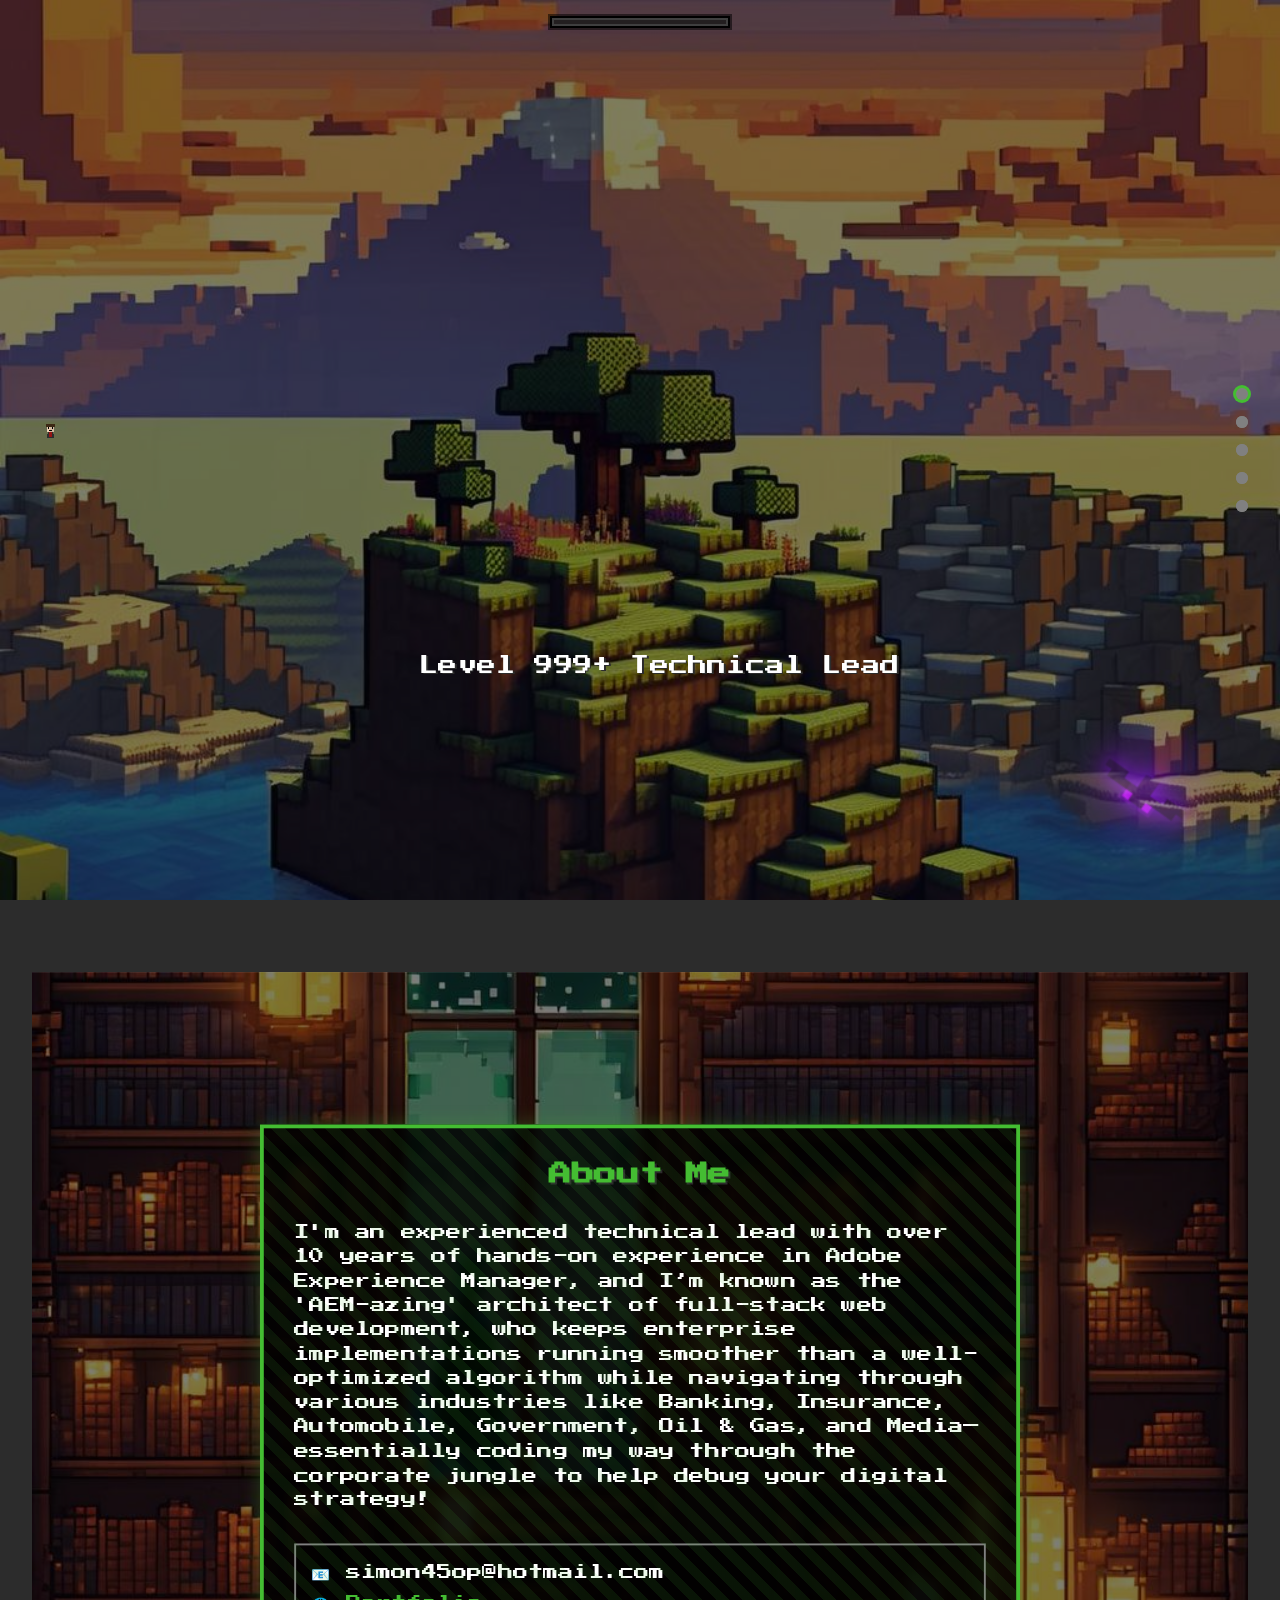
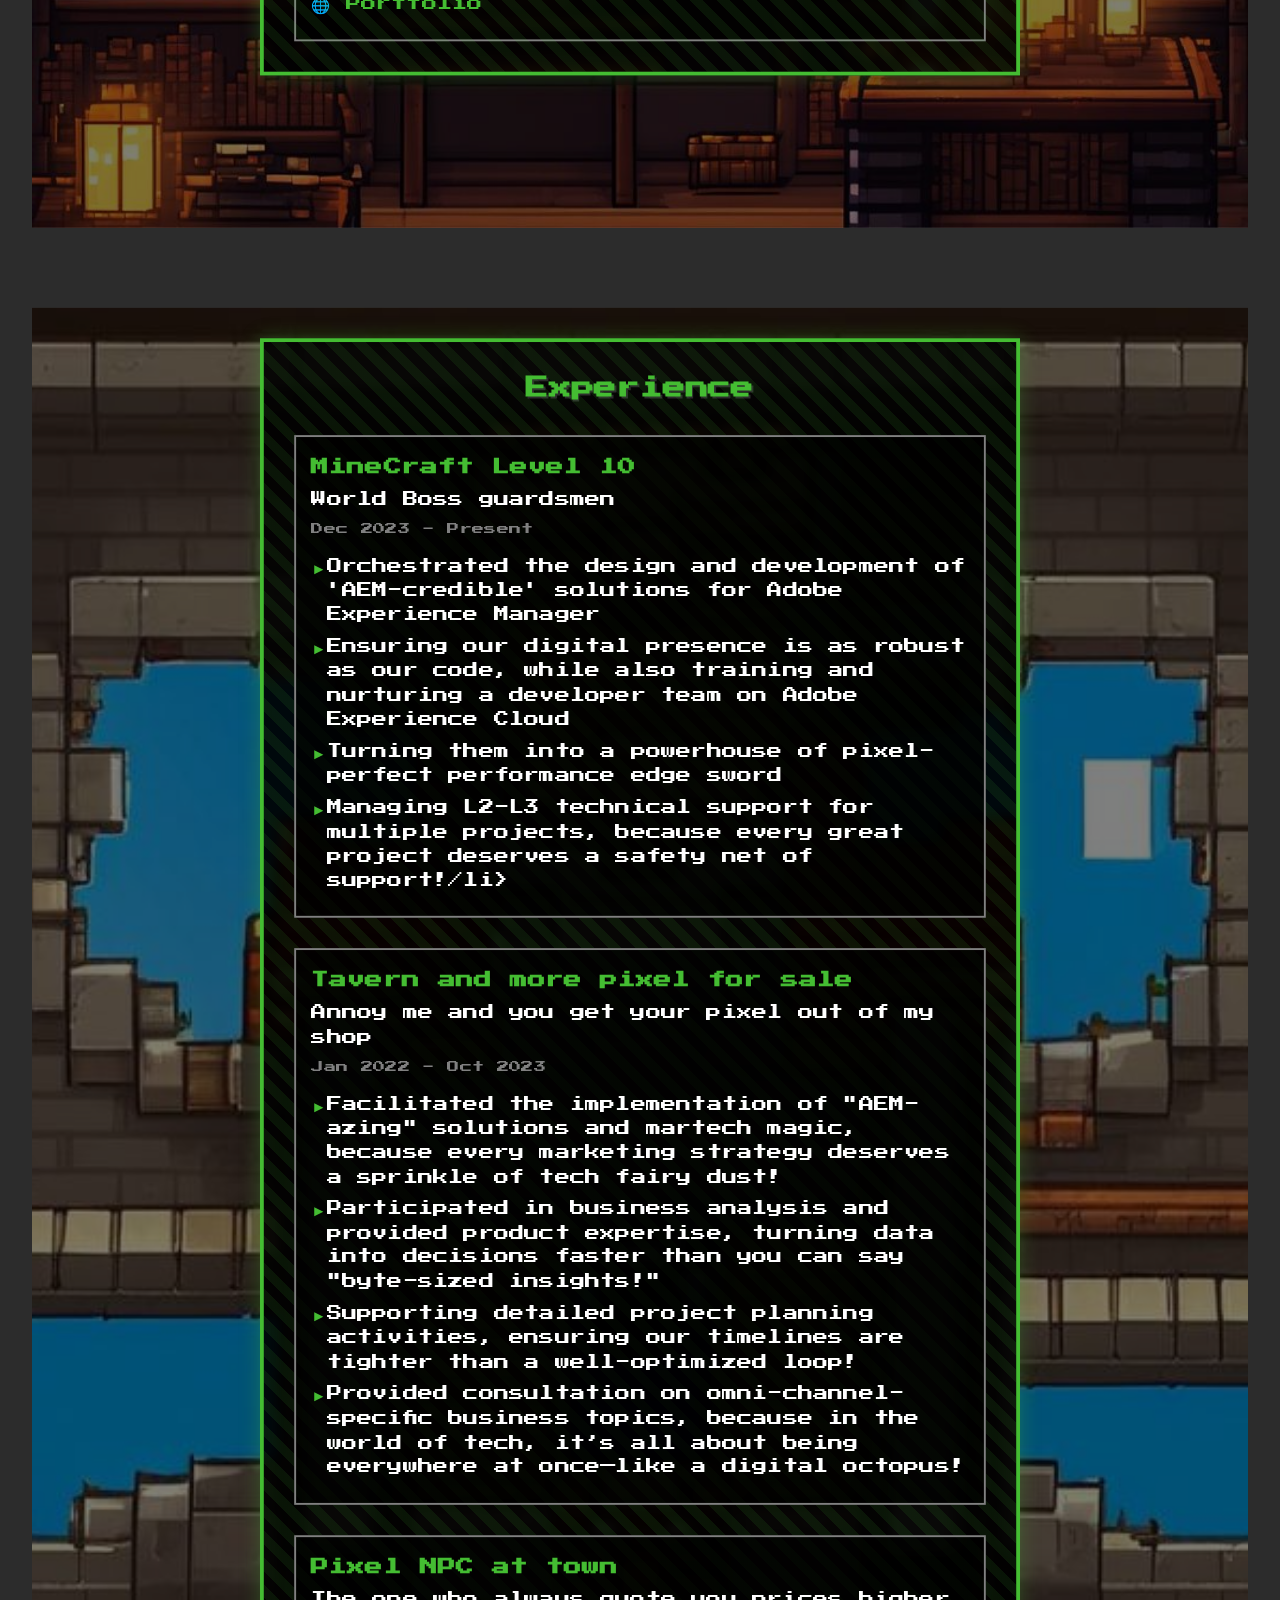
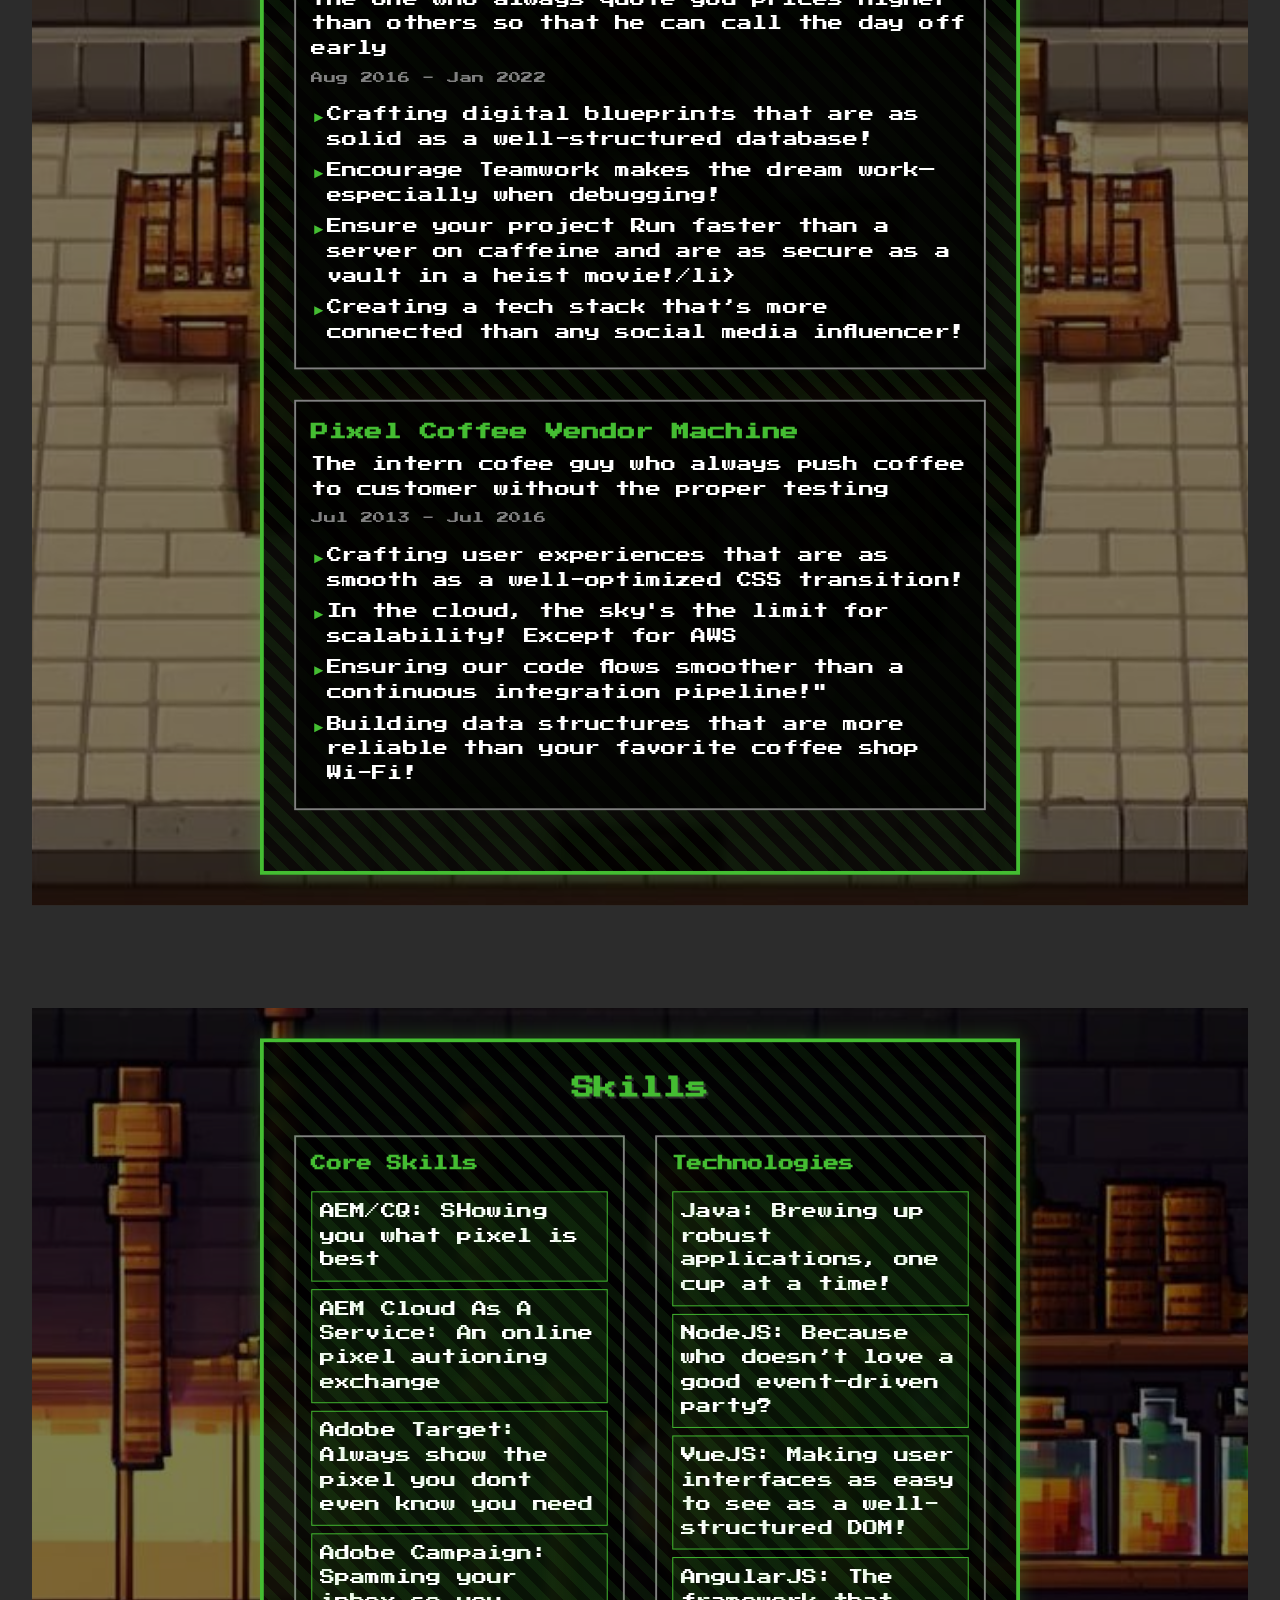
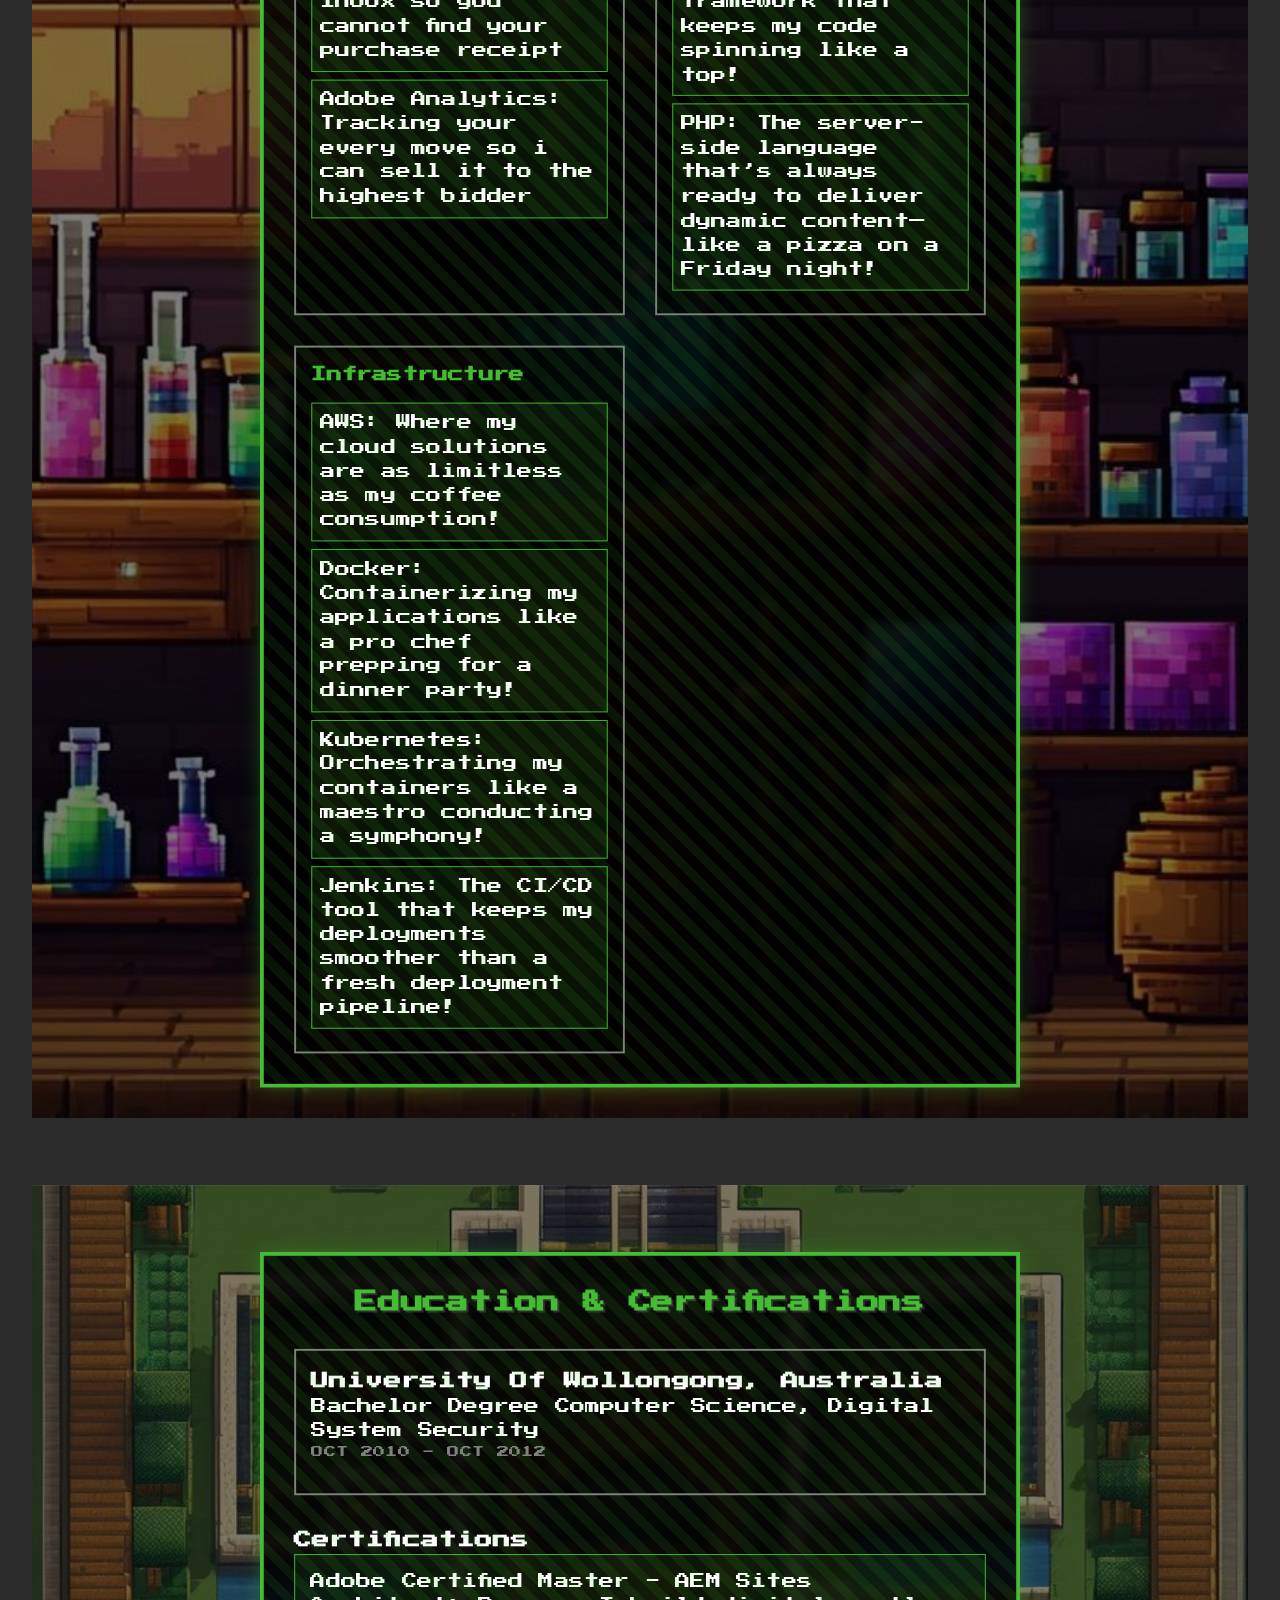
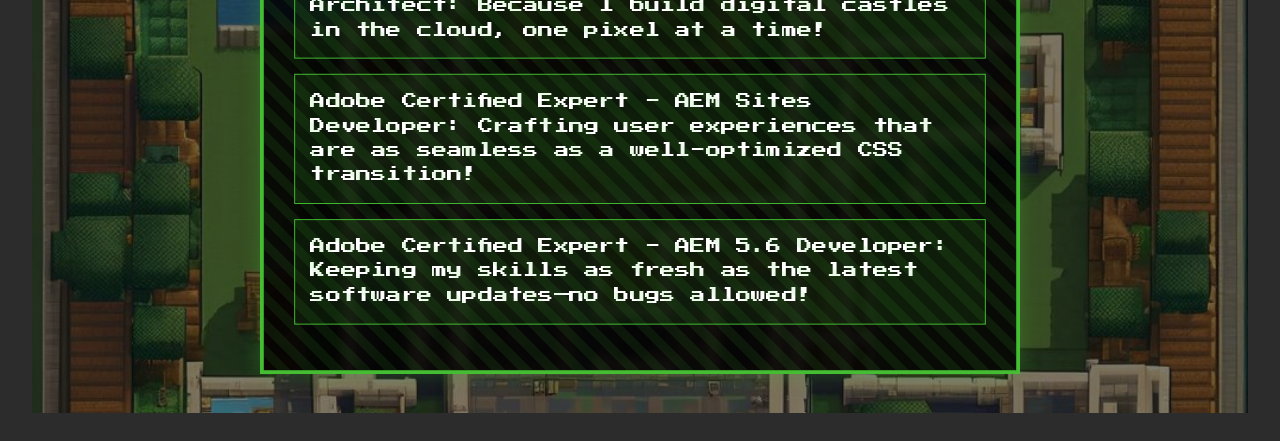
<file: index.html>
<!DOCTYPE html>
<html lang="en">
<head>
    <meta charset="UTF-8">
    <meta name="viewport" content="width=device-width, initial-scale=1.0">
    <title> Prompt: AI Engineering at Its Most Amusing!</title>
    <link href="https://fonts.googleapis.com/css2?family=Press+Start+2P&display=swap" rel="stylesheet">
    <link rel="stylesheet" href="styles.css">
</head>
<body>
    <div class="game-container">
        <!-- Hero Section -->
        <section class="hero" style="background-image: url('assets/hero-bg.jpg');">
            <div class="minecraft-character">
                <img src="assets/character.png" alt="Minecraft Character">
            </div>
            <div class="hero-content">
                <h1>This content is generated by AI and is purely fictional. Any resemblance to real-world technology or events is purely coincidental.</h1>
                <p class="level">Level 999+ Technical Lead</p>
            </div>
        </section>

        <!-- About Section -->
        <section class="about" style="background-image: url('assets/about-bg.jpg');">
            <div class="minecraft-card">
                <h2>About Me</h2>
                <p>I'm an experienced technical lead with over 10 years of hands-on experience in Adobe Experience Manager, and I’m known as the 'AEM-azing' architect of full-stack web development, who keeps enterprise implementations running smoother than a well-optimized algorithm while navigating through various industries like Banking, Insurance, Automobile, Government, Oil & Gas, and Media—essentially coding my way through the corporate jungle to help debug your digital strategy!</p>
                <div class="contact-info">
                    <p>📧 simon45op@hotmail.com</p>
                    <p>🌐 <a href="https://claude.ai/" target="_blank">Portfolio</a></p>
                </div>
            </div>
        </section>

        <!-- Experience Section -->
        <section class="experience" style="background-image: url('assets/experience-bg.jpg');">
            <div class="minecraft-card">
                <h2>Experience</h2>
                <div class="experience-item">
                    <h3>MineCraft Level 10</h3>
                    <p class="position">World Boss guardsmen</p>
                    <p class="date">Dec 2023 - Present</p>
                    <ul class="achievements">
                        <li>Orchestrated the design and development of 'AEM-credible' solutions for Adobe Experience Manager</li>
                        <li>Ensuring our digital presence is as robust as our code, while also training and nurturing a developer team on Adobe Experience Cloud</li>
                        <li>Turning them into a powerhouse of pixel-perfect performance edge sword</li>
                        <li>Managing L2-L3 technical support for multiple projects, because every great project deserves a safety net of support!/li>
                    </ul>
                </div>

                <div class="experience-item">
                    <h3>Tavern and more pixel for sale</h3>
                    <p class="position">Annoy me and you get your pixel out of my shop</p>
                    <p class="date">Jan 2022 - Oct 2023</p>
                    <ul class="achievements">
                        <li>Facilitated the implementation of "AEM-azing" solutions and martech magic, because every marketing strategy deserves a sprinkle of tech fairy dust!</li>
                        <li>Participated in business analysis and provided product expertise, turning data into decisions faster than you can say "byte-sized insights!"</li>
                        <li>Supporting detailed project planning activities, ensuring our timelines are tighter than a well-optimized loop!</li>
                        <li>Provided consultation on omni-channel-specific business topics, because in the world of tech, it’s all about being everywhere at once—like a digital octopus!</li>
                    </ul>
                </div>

                <div class="experience-item">
                    <h3>Pixel NPC at town</h3>
                    <p class="position">The one who always quote you prices higher than others so that he can call the day off early</p>
                    <p class="date">Aug 2016 - Jan 2022</p>
                    <ul class="achievements">
                        <li>Crafting digital blueprints that are as solid as a well-structured database!</li>
                        <li>Encourage Teamwork makes the dream work—especially when debugging!</li>
                        <li>Ensure your project Run faster than a server on caffeine and are as secure as a vault in a heist movie!/li>
                        <li>Creating a tech stack that’s more connected than any social media influencer!</li>
                    </ul>
                </div>

                <div class="experience-item">
                    <h3>Pixel Coffee Vendor Machine</h3>
                    <p class="position">The intern cofee guy who always push coffee to customer without the proper testing</p>
                    <p class="date">Jul 2013 - Jul 2016</p>
                    <ul class="achievements">
                        <li>Crafting user experiences that are as smooth as a well-optimized CSS transition!</li>
                        <li>In the cloud, the sky's the limit for scalability! Except for AWS </li>
                        <li>Ensuring our code flows smoother than a continuous integration pipeline!"</li>
                        <li>Building data structures that are more reliable than your favorite coffee shop Wi-Fi!</li>
                    </ul>
                </div>
            </div>
        </section>

        <!-- Skills Section -->
        <section class="skills" style="background-image: url('assets/skills-bg.jpg');">
            <div class="minecraft-card">
                <h2>Skills</h2>
                <div class="skill-grid">
                    <div class="skill-category">
                        <h3>Core Skills</h3>
                        <ul>
                            <li>AEM/CQ: SHowing you what pixel is best </li>
                            <li>AEM Cloud As A Service: An online pixel autioning exchange</li>
                            <li>Adobe Target: Always show the pixel you dont even know you need</li>
                            <li>Adobe Campaign: Spamming your inbox so you cannot find your purchase receipt</li>
                            <li>Adobe Analytics: Tracking your every move so i can sell it to the highest bidder</li>
                        </ul>
                    </div>
                    <div class="skill-category">
                        <h3>Technologies</h3>
                        <ul>
                            <li>Java: Brewing up robust applications, one cup at a time!</li>
                            <li>NodeJS: Because who doesn’t love a good event-driven party?</li>
                            <li>VueJS: Making user interfaces as easy to see as a well-structured DOM!</li>
                            <li>AngularJS: The framework that keeps my code spinning like a top!</li>
                            <li>PHP: The server-side language that’s always ready to deliver dynamic content—like a pizza on a Friday night!</li>
                        </ul>
                    </div>
                    <div class="skill-category">
                        <h3>Infrastructure</h3>
                        <ul>
                            <li>AWS: Where my cloud solutions are as limitless as my coffee consumption!</li>
                            <li>Docker: Containerizing my applications like a pro chef prepping for a dinner party!</li>
                            <li>Kubernetes: Orchestrating my containers like a maestro conducting a symphony!</li>
                            <li>Jenkins: The CI/CD tool that keeps my deployments smoother than a fresh deployment pipeline!</li>
                        </ul>
                    </div>
                </div>
            </div>
        </section>

        <!-- Education Section -->
        <section class="education" style="background-image: url('assets/education-bg.jpg');">
            <div class="minecraft-card">
                <h2>Education & Certifications</h2>
                <div class="education-item">
                    <h3>University Of Wollongong, Australia</h3>
                    <p>Bachelor Degree Computer Science, Digital System Security</p>
                    <p class="date">OCT 2010 - OCT 2012</p>
                </div>
                <div class="certifications">
                    <h3>Certifications</h3>
                    <ul>
                        <li>Adobe Certified Master - AEM Sites Architect: Because I build digital castles in the cloud, one pixel at a time!</li>
                        <li>Adobe Certified Expert - AEM Sites Developer: Crafting user experiences that are as seamless as a well-optimized CSS transition!</li>
                        <li>Adobe Certified Expert - AEM 5.6 Developer: Keeping my skills as fresh as the latest software updates—no bugs allowed!</li>
                    </ul>
                </div>
            </div>
        </section>
    </div>

    <script src="script.js"></script>
</body>
</html>
</file>
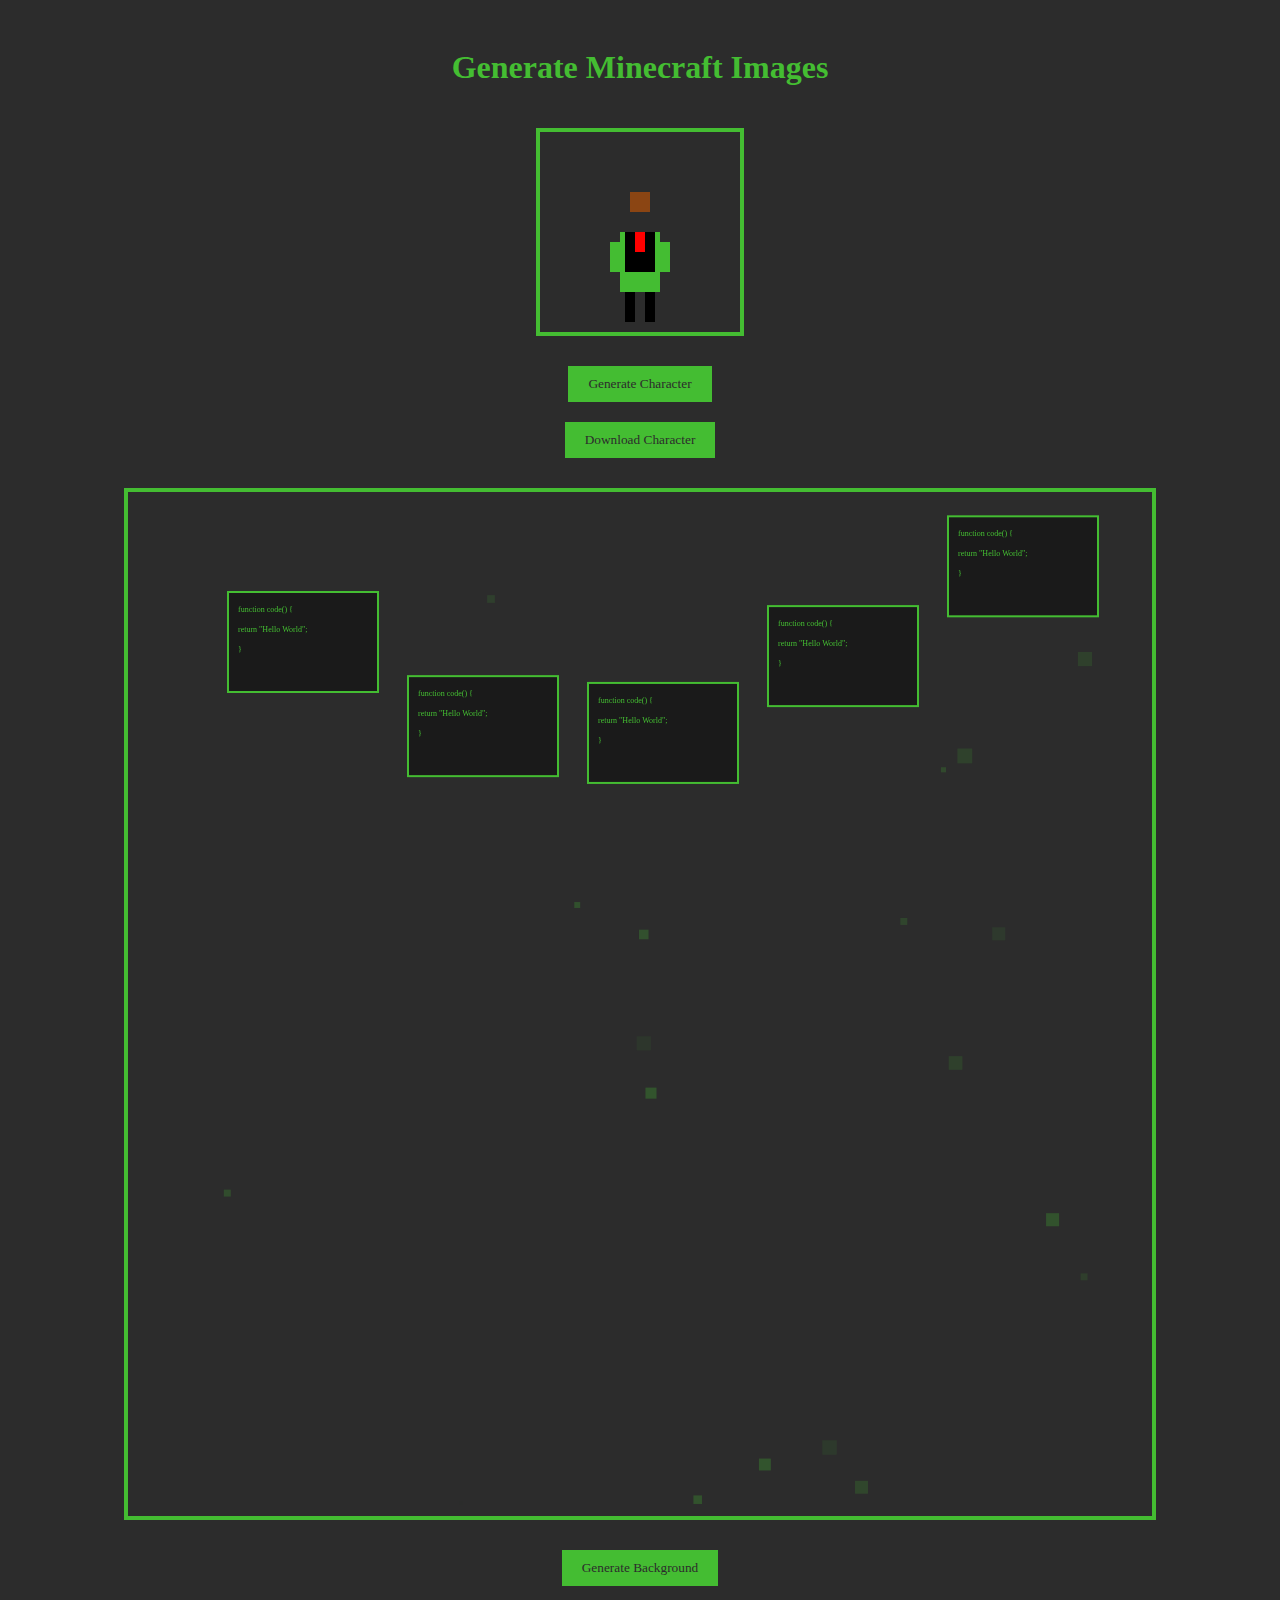
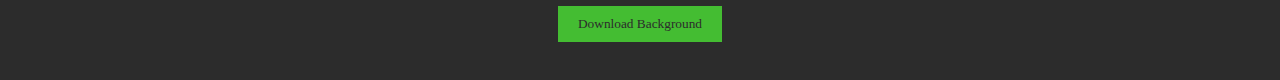
<file: generate_images.html>
<!DOCTYPE html>
<html lang="en">
<head>
    <meta charset="UTF-8">
    <meta name="viewport" content="width=device-width, initial-scale=1.0">
    <title>Generate Minecraft Images</title>
    <style>
        body {
            background: #2c2c2c;
            color: #44bd32;
            font-family: 'Press Start 2P', cursive;
            display: flex;
            flex-direction: column;
            align-items: center;
            padding: 20px;
        }
        canvas {
            border: 4px solid #44bd32;
            margin: 20px;
            image-rendering: pixelated;
        }
        button {
            background: #44bd32;
            color: #2c2c2c;
            border: none;
            padding: 10px 20px;
            font-family: 'Press Start 2P', cursive;
            cursor: pointer;
            margin: 10px;
        }
        button:hover {
            background: #3aa828;
        }
    </style>
</head>
<body>
    <h1>Generate Minecraft Images</h1>
    
    <canvas id="characterCanvas" width="200" height="200"></canvas>
    <button onclick="generateCharacter()">Generate Character</button>
    <button onclick="downloadCharacter()">Download Character</button>
    
    <canvas id="backgroundCanvas" width="1024" height="1024"></canvas>
    <button onclick="generateBackground()">Generate Background</button>
    <button onclick="downloadBackground()">Download Background</button>

    <script>
        // Character generation
        function generateCharacter() {
            const canvas = document.getElementById('characterCanvas');
            const ctx = canvas.getContext('2d');
            
            // Clear canvas
            ctx.clearRect(0, 0, canvas.width, canvas.height);
            
            // Draw body (pixel by pixel)
            ctx.fillStyle = '#44bd32';
            ctx.fillRect(80, 100, 40, 60); // Body
            
            // Draw head
            ctx.fillStyle = '#8b4513';
            ctx.fillRect(90, 60, 20, 20);
            
            // Draw suit
            ctx.fillStyle = '#000000';
            ctx.fillRect(85, 100, 30, 40);
            
            // Draw tie
            ctx.fillStyle = '#ff0000';
            ctx.fillRect(95, 100, 10, 20);
            
            // Draw arms
            ctx.fillStyle = '#44bd32';
            ctx.fillRect(70, 110, 10, 30);
            ctx.fillRect(120, 110, 10, 30);
            
            // Draw legs
            ctx.fillStyle = '#000000';
            ctx.fillRect(85, 160, 10, 30);
            ctx.fillRect(105, 160, 10, 30);
        }

        // Background generation
        function generateBackground() {
            const canvas = document.getElementById('backgroundCanvas');
            const ctx = canvas.getContext('2d');
            
            // Clear canvas
            ctx.clearRect(0, 0, canvas.width, canvas.height);
            
            // Draw dark background
            ctx.fillStyle = '#2c2c2c';
            ctx.fillRect(0, 0, canvas.width, canvas.height);
            
            // Draw computer screens
            for(let i = 0; i < 5; i++) {
                const x = 100 + i * 180;
                const y = 100 + Math.sin(i) * 100;
                
                // Screen
                ctx.fillStyle = '#1a1a1a';
                ctx.fillRect(x, y, 150, 100);
                
                // Screen border
                ctx.strokeStyle = '#44bd32';
                ctx.lineWidth = 2;
                ctx.strokeRect(x, y, 150, 100);
                
                // Code text
                ctx.fillStyle = '#44bd32';
                ctx.font = '8px "Press Start 2P"';
                ctx.fillText('function code() {', x + 10, y + 20);
                ctx.fillText('return "Hello World";', x + 10, y + 40);
                ctx.fillText('}', x + 10, y + 60);
            }
            
            // Draw decorative elements
            for(let i = 0; i < 20; i++) {
                const x = Math.random() * canvas.width;
                const y = Math.random() * canvas.height;
                const size = Math.random() * 10 + 5;
                
                ctx.fillStyle = `rgba(68, 189, 50, ${Math.random() * 0.3})`;
                ctx.fillRect(x, y, size, size);
            }
        }

        // Download functions
        function downloadCharacter() {
            const canvas = document.getElementById('characterCanvas');
            const link = document.createElement('a');
            link.download = 'character.png';
            link.href = canvas.toDataURL('image/png');
            link.click();
        }

        function downloadBackground() {
            const canvas = document.getElementById('backgroundCanvas');
            const link = document.createElement('a');
            link.download = 'minecraft-bg.jpg';
            link.href = canvas.toDataURL('image/jpeg');
            link.click();
        }

        // Generate initial images
        generateCharacter();
        generateBackground();
    </script>
</body>
</html>
</file>
<file: styles.css>
/* Minecraft-style CSS */
:root {
    --minecraft-green: #44bd32;
    --minecraft-brown: #8b4513;
    --minecraft-gray: #808080;
    --minecraft-dark: #2c2c2c;
    --minecraft-light: #ffffff;
}

* {
    margin: 0;
    padding: 0;
    box-sizing: border-box;
}

html {
    scroll-snap-type: y mandatory;
    overflow-y: scroll;
    scroll-behavior: smooth;
    height: 100%;
    font-size: 16px; /* Base font size */
}

body {
    font-family: 'Press Start 2P', cursive;
    background-color: var(--minecraft-dark);
    color: var(--minecraft-light);
    line-height: 1.6;
    overflow-x: hidden;
}

.game-container {
    width: 100%;
}

/* Section Styles */
section {
    min-height: 100vh;
    padding: 2rem;
    display: flex;
    align-items: center;
    justify-content: center;
    scroll-snap-align: start;
    scroll-snap-stop: always;
    position: relative;
    overflow: hidden;
    background-size: cover;
    background-position: center;
    background-repeat: no-repeat;
    background-attachment: fixed;
}

/* Section Backgrounds */
.hero {
    background: url('assets/hero-bg.jpg') no-repeat center center;
    background-size: cover;
}

.about {
    background: url('assets/about-bg.jpg') no-repeat center center;
    background-size: cover;
}

.experience {
    background: url('assets/experience-bg.jpg') no-repeat center center;
    background-size: cover;
}

.skills {
    background: url('assets/skills-bg.jpg') no-repeat center center;
    background-size: cover;
}

.education {
    background: url('assets/education-bg.jpg') no-repeat center center;
    background-size: cover;
}

/* Section Overlay */
section::before {
    content: '';
    position: absolute;
    top: 0;
    left: 0;
    right: 0;
    bottom: 0;
    background: rgba(0, 0, 0, 0.5);
    z-index: 1;
    pointer-events: none;
}

/* Content Styles */
section > * {
    position: relative;
    z-index: 5;
}

/* Minecraft Card Style */
.minecraft-card {
    background-color: rgba(0, 0, 0, 0.85);
    border: 4px solid var(--minecraft-green);
    padding: 2rem;
    max-width: 800px;
    width: 100%;
    position: relative;
    box-shadow: 0 0 20px rgba(68, 189, 50, 0.3);
    opacity: 1;
    transform: scale(1);
    transition: all 0.5s cubic-bezier(0.4, 0, 0.2, 1);
    z-index: 3;
    backdrop-filter: blur(5px);
}

.minecraft-card.visible {
    opacity: 1;
    transform: scale(1);
}

/* Section Transition Animations */
@keyframes fadeIn {
    from {
        opacity: 0;
        transform: translateY(50px);
    }
    to {
        opacity: 1;
        transform: translateY(0);
    }
}

.section-enter {
    animation: fadeIn 0.8s ease-out forwards;
    z-index: 3;
}

/* Navigation Dots */
.section-nav {
    position: fixed;
    right: 2rem;
    top: 50%;
    transform: translateY(-50%);
    z-index: 100;
    display: flex;
    flex-direction: column;
    gap: 1rem;
}

.nav-dot {
    width: 12px;
    height: 12px;
    background: var(--minecraft-gray);
    border-radius: 50%;
    cursor: pointer;
    transition: all 0.3s ease;
}

.nav-dot.active {
    background: var(--minecraft-green);
    transform: scale(1.5);
}

/* Parallax Layers */
.parallax-wrapper {
    position: fixed;
    top: 0;
    left: 0;
    right: 0;
    bottom: 0;
    perspective: 8px;
    perspective-origin: center;
}

.parallax-layer {
    position: absolute;
    top: 0;
    left: 0;
    right: 0;
    bottom: 0;
    transform-style: preserve-3d;
}

.layer-bg {
    transform: translateZ(-10px) scale(2.1);
}

.layer-mid {
    transform: translateZ(-5px) scale(1.5);
}

.layer-front {
    transform: translateZ(0) scale(1);
}

/* Hero Section */
.hero {
    height: 100vh;
    display: flex;
    align-items: center;
    justify-content: center;
    text-align: center;
    position: relative;
}

.hero-content {
    transform: translateZ(2px) scale(0.8);
    z-index: 2;
}

.hero h1 {
    font-size: 5rem;
    color: var(--minecraft-green);
    text-shadow: 0 0 20px rgba(68, 189, 50, 0.5);
    opacity: 0;
    transform: translateY(50px);
    animation: fadeInUp 1s ease forwards;
}

/* Floating Elements */
.floating {
    animation: float 6s ease-in-out infinite;
}

@keyframes float {
    0% { transform: translateY(0px); }
    50% { transform: translateY(-20px); }
    100% { transform: translateY(0px); }
}

@keyframes fadeInUp {
    from {
        opacity: 0;
        transform: translateY(50px);
    }
    to {
        opacity: 1;
        transform: translateY(0);
    }
}

/* Decorative Elements */
.minecraft-block {
    position: absolute;
    width: 50px;
    height: 50px;
    background-color: var(--minecraft-green);
    opacity: 0.3;
    transform-style: preserve-3d;
}

.block-1 { transform: translateZ(-6px) scale(1.6); }
.block-2 { transform: translateZ(-4px) scale(1.4); }
.block-3 { transform: translateZ(-2px) scale(1.2); }

/* Scroll Progress */
.scroll-progress {
    position: fixed;
    top: 0;
    left: 0;
    width: 0;
    height: 4px;
    background: var(--minecraft-green);
    z-index: 9999;
}

/* Minecraft Card Style */
.minecraft-card::before {
    content: '';
    position: absolute;
    top: 0;
    left: 0;
    right: 0;
    bottom: 0;
    background: repeating-linear-gradient(
        45deg,
        transparent,
        transparent 10px,
        rgba(68, 189, 50, 0.1) 10px,
        rgba(68, 189, 50, 0.1) 20px
    );
    pointer-events: none;
}

/* Hero Section */
.minecraft-character {
    width: 200px;
    height: 200px;
    margin: 0 auto 2rem;
    transform: translateZ(50px);
}

.minecraft-character img {
    width: 100%;
    height: 100%;
    object-fit: contain;
    image-rendering: pixelated;
}

.hero-content h1 {
    font-size: 3rem;
    margin-bottom: 1rem;
    color: var(--minecraft-green);
    text-shadow: 4px 4px 0 var(--minecraft-dark);
    white-space: normal;
    word-wrap: break-word;
    overflow-wrap: break-word;
    hyphens: auto;
    padding: 0 1rem;
    line-height: 1.4;
}

.level {
    font-size: 1.5rem;
    color: var(--minecraft-light);
    text-shadow: 2px 2px 0 var(--minecraft-dark);
}

/* Section Headers */
h2 {
    color: var(--minecraft-green);
    margin-bottom: 2rem;
    text-align: center;
    text-shadow: 2px 2px 0 var(--minecraft-dark);
    white-space: normal;
    word-wrap: break-word;
    overflow-wrap: break-word;
    hyphens: auto;
    padding: 0 1rem;
    line-height: 1.4;
}

/* Experience Items */
.experience-item {
    margin-bottom: 2rem;
    padding: 1rem;
    border: 2px solid var(--minecraft-gray);
    background-color: rgba(0, 0, 0, 0.7);
    position: relative;
    z-index: 11;
    opacity: 1;
    transform: none;
}

.experience-item h3 {
    color: var(--minecraft-green);
    margin-bottom: 0.5rem;
    position: relative;
    z-index: 12;
}

.position {
    color: var(--minecraft-light);
    margin-bottom: 0.5rem;
}

.date {
    color: var(--minecraft-gray);
    font-size: 0.8rem;
    margin-bottom: 1rem;
}

.achievements {
    list-style: none;
    padding-left: 1rem;
}

.achievements li {
    margin-bottom: 0.5rem;
    position: relative;
}

.achievements li::before {
    content: '►';
    color: var(--minecraft-green);
    position: absolute;
    left: -1rem;
}

/* Skills Grid */
.skill-grid {
    display: grid;
    grid-template-columns: repeat(auto-fit, minmax(250px, 1fr));
    gap: 2rem;
}

.skill-category {
    background-color: rgba(0, 0, 0, 0.5);
    padding: 1rem;
    border: 2px solid var(--minecraft-gray);
}

.skill-category h3 {
    color: var(--minecraft-green);
    margin-bottom: 1rem;
    font-size: 1rem;
}

.skill-category ul {
    list-style: none;
}

.skill-category li {
    margin-bottom: 0.5rem;
    padding: 0.5rem;
    background-color: rgba(68, 189, 50, 0.1);
    border: 1px solid var(--minecraft-green);
}

/* Education Section */
.education-item {
    margin-bottom: 2rem;
    padding: 1rem;
    border: 2px solid var(--minecraft-gray);
}

.certifications ul {
    list-style: none;
}

.certifications li {
    margin-bottom: 1rem;
    padding: 1rem;
    background-color: rgba(68, 189, 50, 0.1);
    border: 1px solid var(--minecraft-green);
}

/* Contact Info */
.contact-info {
    margin-top: 2rem;
    padding: 1rem;
    background-color: rgba(0, 0, 0, 0.5);
    border: 2px solid var(--minecraft-gray);
}

.contact-info p {
    margin-bottom: 0.5rem;
}

.contact-info a {
    color: var(--minecraft-green);
    text-decoration: none;
    transition: color 0.3s;
}

.contact-info a:hover {
    color: var(--minecraft-light);
}

/* Responsive Design */
@media (max-width: 768px) {
    html {
        font-size: 14px; /* Smaller base font size for mobile */
        scroll-snap-type: none; /* Disable scroll snap on mobile for better UX */
    }

    section {
        padding: 1rem;
        min-height: 100vh;
        scroll-snap-align: none;
    }

    .hero-content h1 {
        font-size: 2rem !important;
        padding: 0.5rem;
        line-height: 1.3;
    }

    .minecraft-card {
        padding: 1rem;
        margin: 1rem;
        width: calc(100% - 2rem);
        max-width: 100%;
    }

    .section-nav {
        right: 0.5rem;
        top: 50%;
    }

    .nav-dot {
        width: 8px;
        height: 8px;
    }

    .skill-grid {
        grid-template-columns: 1fr !important;
        gap: 1rem;
        padding: 0.5rem;
    }

    .experience-item {
        padding: 1rem;
    }

    .achievements li {
        font-size: 0.8rem;
        padding: 0.5rem;
        margin-bottom: 0.5rem;
    }

    .minecraft-health-bar {
        bottom: 1rem;
        left: 1rem;
        right: 1rem;
        height: 20px;
    }

    .health-progress {
        height: 20px;
    }

    .minecraft-dragon {
        transform: scale(0.6);
    }

    h2 {
        font-size: 1.5rem !important;
        margin-bottom: 1rem;
        padding: 0.5rem;
        line-height: 1.3;
    }

    .experience-item h3 {
        font-size: 1.2rem;
    }

    .position, .date {
        font-size: 0.9rem;
    }

    .contact-info {
        padding: 1rem;
    }

    .contact-info p, .contact-info a {
        font-size: 0.8rem;
    }

    /* Fix background attachment for mobile */
    .hero, .about, .experience, .skills, .education {
        background-attachment: scroll !important;
    }

    /* Adjust floating elements for mobile */
    .floating {
        animation: none;
    }

    /* Improve touch targets */
    .nav-dot, .contact-info a {
        padding: 0.5rem;
        margin: 0.25rem;
    }

    .hero h1::after,
    .about h2::after,
    .experience h2::after,
    .skills h2::after,
    .education h2::after {
        font-size: 0.7rem;
        margin-top: 0.3rem;
        padding: 0 0.5rem;
    }
}

/* Small phones */
@media (max-width: 480px) {
    html {
        font-size: 12px;
    }

    .hero-content h1 {
        font-size: 1.5rem !important;
        padding: 0.3rem;
    }

    .minecraft-card {
        padding: 0.75rem;
    }

    .section-nav {
        display: none; /* Hide navigation dots on very small screens */
    }

    .achievements li {
        font-size: 0.7rem;
    }

    h2 {
        font-size: 1.2rem !important;
        padding: 0.3rem;
    }

    .hero h1::after,
    .about h2::after,
    .experience h2::after,
    .skills h2::after,
    .education h2::after {
        font-size: 0.6rem;
        margin-top: 0.2rem;
    }
}

/* Landscape mode */
@media (max-height: 500px) and (orientation: landscape) {
    section {
        min-height: 120vh;
    }

    .minecraft-card {
        margin: 0.5rem;
        padding: 0.75rem;
    }

    .hero-content h1 {
        font-size: 1.8rem !important;
    }
}

/* Animation for Level Up Effect */
@keyframes levelUp {
    0% {
        transform: scale(1);
    }
    50% {
        transform: scale(1.1);
    }
    100% {
        transform: scale(1);
    }
}

.level-up {
    animation: levelUp 0.5s ease-in-out;
}

/* Experience Section */
.experience {
    min-height: 100vh;
    background-attachment: fixed;
    position: relative;
    z-index: 1;
}

.experience .minecraft-card {
    background-color: rgba(0, 0, 0, 0.9);
    border: 4px solid var(--minecraft-green);
    position: relative;
    z-index: 10;
    opacity: 1;
    transform: none;
}

/* Remove parallax effect from experience section */
.experience {
    background-attachment: scroll;
    background-position: center;
    background-repeat: no-repeat;
    background-size: cover;
}

/* Remove parallax styles */
/* Add Minecraft health bar styles */
.minecraft-health-bar {
    position: fixed;
    top: 1rem;
    left: 50%;
    transform: translateX(-50%);
    width: 180px;
    height: 12px;
    background: #231f20;
    border: 2px solid #000000;
    box-shadow: 
        inset 0 0 0 2px #3f3f3f,
        0 0 0 2px rgba(0, 0, 0, 0.3);
    z-index: 9999;
    image-rendering: pixelated;
}

.health-progress {
    width: 0;
    height: 100%;
    background-color: #ff5555;
    transition: width 0.3s ease, background-color 0.3s ease;
    position: relative;
    box-shadow: inset 0 2px rgba(255, 255, 255, 0.3);
}

.health-progress::after {
    content: '';
    position: absolute;
    top: 0;
    left: 0;
    right: 0;
    bottom: 0;
    background-image: linear-gradient(
        90deg,
        rgba(255, 255, 255, 0.3) 25%,
        transparent 25%,
        transparent 50%,
        rgba(255, 255, 255, 0.3) 50%,
        rgba(255, 255, 255, 0.3) 75%,
        transparent 75%,
        transparent
    );
    background-size: 8px 8px;
    animation: progress-stripe 1s linear infinite;
}

@keyframes progress-stripe {
    from {
        background-position: 0 0;
    }
    to {
        background-position: 16px 0;
    }
}

/* Remove old progress bar styles */
.scroll-progress {
    display: none;
}

/* Remove parallax styles */
.parallax-wrapper,
.parallax-layer,
.layer-bg,
.layer-mid,
.layer-front {
    display: none;
}

/* Minecraft Ender Dragon */
.minecraft-dragon {
    position: fixed;
    width: 150px;
    height: 150px;
    background: url('assets/ender-dragon.png') no-repeat center center;
    background-size: contain;
    z-index: 9999;
    pointer-events: none;
    transition: transform 2s cubic-bezier(0.68, -0.55, 0.265, 1.55);
    filter: drop-shadow(0 0 10px #8c00ff);
    animation: flyAround 20s infinite ease-in-out;
    top: 50%;
    left: 50%;
    transform: translate(-50%, -50%);
    mix-blend-mode: screen;
    opacity: 0.9;
}

.minecraft-dragon::before {
    content: '';
    position: absolute;
    width: 100%;
    height: 100%;
    background: radial-gradient(circle, rgba(140, 0, 255, 0.2) 0%, transparent 70%);
    animation: dragonGlow 2s ease-in-out infinite;
}

.minecraft-dragon.roar {
    animation: dragonRoar 1s ease-in-out;
}

@keyframes flyAround {
    0% {
        transform: translate(-50%, -50%) rotate(0deg) translateX(0);
    }
    25% {
        transform: translate(calc(-50% + 200px), calc(-50% - 100px)) rotate(45deg) translateX(50px);
    }
    50% {
        transform: translate(calc(-50% - 200px), calc(-50% + 100px)) rotate(-45deg) translateX(-50px);
    }
    75% {
        transform: translate(calc(-50% + 100px), calc(-50% - 200px)) rotate(30deg) translateX(25px);
    }
    100% {
        transform: translate(-50%, -50%) rotate(0deg) translateX(0);
    }
}

@keyframes dragonGlow {
    0% { 
        opacity: 0.5; 
        transform: scale(1);
        filter: brightness(1);
    }
    50% { 
        opacity: 1; 
        transform: scale(1.2);
        filter: brightness(1.5);
    }
    100% { 
        opacity: 0.5; 
        transform: scale(1);
        filter: brightness(1);
    }
}

@keyframes dragonRoar {
    0% { 
        transform: translate(-50%, -50%) scale(1); 
        filter: brightness(1);
    }
    50% { 
        transform: translate(-50%, -50%) scale(1.3); 
        filter: brightness(1.5) drop-shadow(0 0 20px #8c00ff);
    }
    100% { 
        transform: translate(-50%, -50%) scale(1); 
        filter: brightness(1);
    }
}

/* Update section headers with tech puns */
.hero h1::after {
    content: '\A(Because my code is dragon everyone else behind)';
    white-space: pre-wrap;
    font-size: 1rem;
    color: var(--minecraft-light);
    text-shadow: 2px 2px 0 var(--minecraft-dark);
    display: block;
    margin-top: 0.5rem;
}

.about h2::after,
.experience h2::after,
.skills h2::after,
.education h2::after {
    white-space: pre-wrap;
    font-size: 0.8rem;
    display: block;
    margin-top: 0.5rem;
    line-height: 1.4;
}

/* Add tech pun tooltips to skill items */
.skill-category li:hover::after {
    content: attr(data-pun);
    position: absolute;
    background: rgba(0, 0, 0, 0.9);
    color: var(--minecraft-green);
    padding: 0.5rem;
    border-radius: 4px;
    font-size: 0.8rem;
    white-space: nowrap;
    z-index: 1000;
    top: 100%;
    left: 50%;
    transform: translateX(-50%);
    pointer-events: none;
}
</file>
